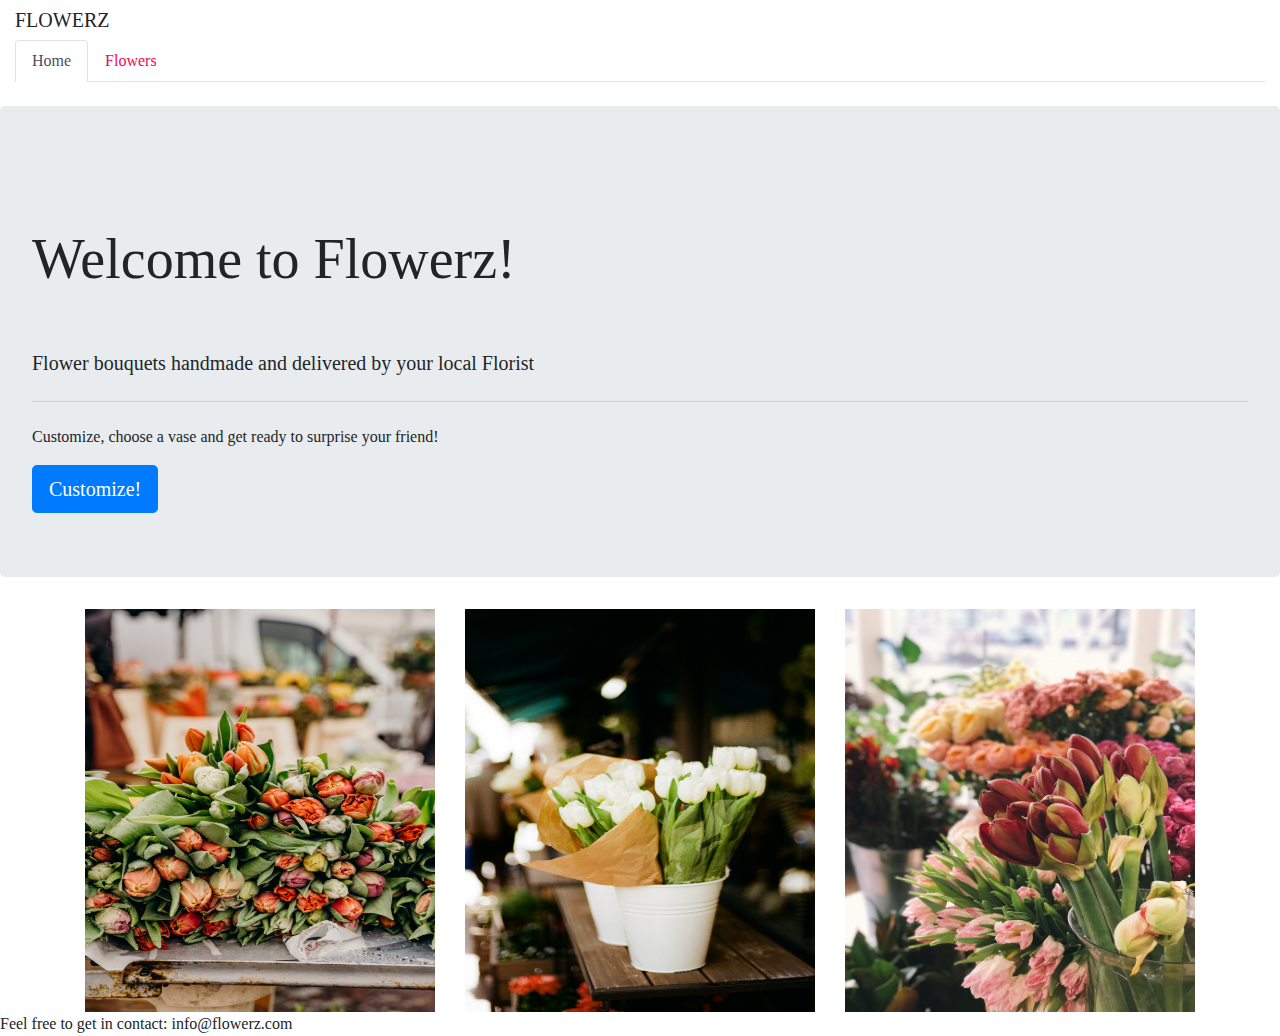
<file: index.html>
<!doctype html>
<html lang="en">
  <head>
    <!-- Required meta tags -->
    <meta charset="utf-8">
    <meta name="viewport" content="width=device-width, initial-scale=1, shrink-to-fit=no">

    <!-- Bootstrap CSS -->
    <link rel="stylesheet" href="css/bootstrap.min.css">
<link href="css/style.css" rel="stylesheet" type="text/css">
	  <title> Flowers|Flowerz</title>
  </head>
  <body>
		<header>
		<div class="container-fluid">
    			<span class="navbar-brand mb-0 h1">FLOWERZ</span>
			<ul class="nav nav-tabs">
  			<li class="nav-item">
   			 <a class="nav-link active" aria-current="page" href="index.html">Home</a>
  			</li>
  			<li class="nav-item">
    			<a class="nav-link" href="203287.html">Flowers</a>
  			</li>
			</ul>
		</div>
		</header><br>
		<main>
		<div class="jumbotron">
  		<h1 class="display-4">Welcome to Flowerz!</h1>
 		 <p class="lead">Flower bouquets handmade and delivered by your local Florist</p>
  		<hr class="my-4">
  		<p>Customize, choose a vase and get ready to surprise your friend!</p>
  		<a class="btn btn-primary btn-lg" href="index.html" role="button"> Customize! </a>
		</div>
			<div class="container">
			<div class="row">
			<div class="col-md-6 col-lg-4">
				<img src="images./image_one.jpg" alt="flowers" width="280" height="403" style= "width:100%">
			</div>
			<div class="col-md-6 col-lg-4">
				<img src="images./image_two.jpg" alt="flowers" width="270" height="403" style= "width: 100%">
			</div>
			<div class="col-md-6 col-lg-4">
				<img src="images./image_three.jpg" alt="flowers" width="300" height="403" style="width: 100%">
			</div>
			</div>
			</div>
		</main>
	 <footer> Feel free to get in contact: info@flowerz.com </footer>



    <!-- Optional JavaScript; choose one of the two! -->

    <!-- Option 1: jQuery and Bootstrap Bundle (includes Popper) -->
    <script src="js/jquery-3.6.0.slim.min.js"></script>
    <script src="js/bootstrap.bundle.min.js"></script>
	</body>
	 
</html>
</file>
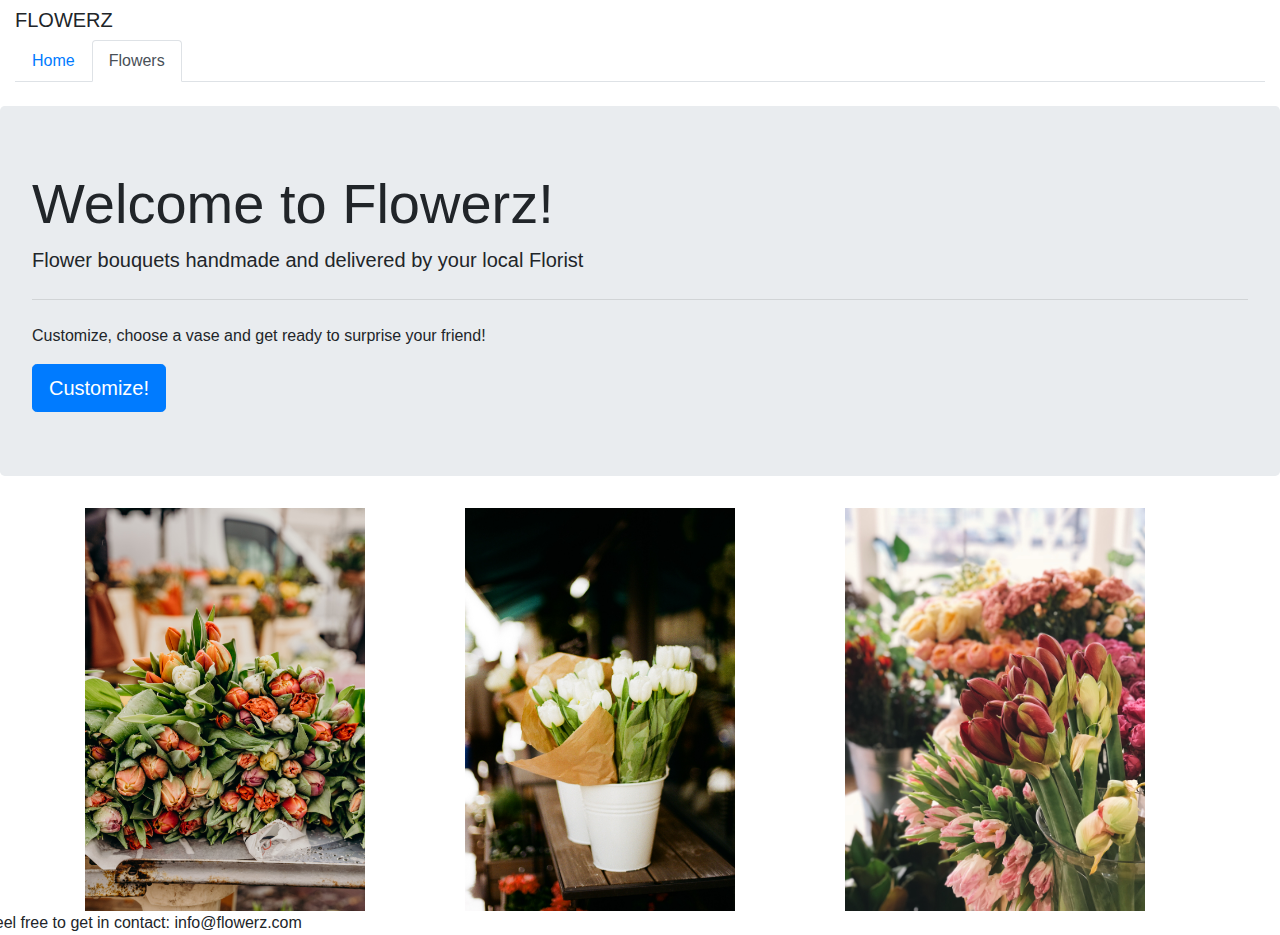
<file: 203287.html>
<!doctype html>
<html lang="en">
  <head>
    <!-- Required meta tags -->
    <meta charset="utf-8">
    <meta name="viewport" content="width=device-width, initial-scale=1, shrink-to-fit=no">
<title> Flowers|Flowerz</title>
    <!-- Bootstrap CSS -->
    <link rel="stylesheet" href="css/bootstrap.min.css" type="text/css">
  </head>
  <body>
		<header>
		<div class="container-fluid">
    			<span class="navbar-brand mb-0 h1">FLOWERZ</span>
			<ul class="nav nav-tabs">
  			<li class="nav-item">
   			 <a class="nav-link" aria-current="page" href="index.html">Home</a>
  			</li>
  			<li class="nav-item">
    			<a class="nav-link active" href="203287.html">Flowers</a>
  			</li>
			</ul>
		</div>
		</header><br>
		<main>
		<div class="jumbotron">
  		<h1 class="display-4">Welcome to Flowerz!</h1>
 		 <p class="lead">Flower bouquets handmade and delivered by your local Florist</p>
  		<hr class="my-4">
  		<p>Customize, choose a vase and get ready to surprise your friend!</p>
  		<a class="btn btn-primary btn-lg" href="https://tinamoolenaar.github.io/finalcheck/" role="button"> Customize! </a>
		</div>
			<div class="container">
			<div class="row">
			<div class="col-md-6 col-lg-4">
				<img src=
					 "images./image_one.jpg" alt="flowers" width="280" height="403">
			</div>
			<div class="col-md-6 col-lg-4">
				<img src="images./image_two.jpg" alt="flowers" width="270" height="403">
			</div>
			<div class="col-md-6 col-lg-4">
				<img src=
					 "images./image_three.jpg" alt="flowers" width="300" height="403">
			</div>
			</div>
			</div>
		</main>
	  <div class="row">
	 <footer> Feel free to get in contact: info@flowerz.com </footer>
	</div>


    <!-- Optional JavaScript; choose one of the two! -->

    <!-- Option 1: jQuery and Bootstrap Bundle (includes Popper) -->
    <script src="js/jquery-3.6.0.slim.min.js"> </script>
	<script src="js/bootstrap.bundle.min.js"> </script> </body> 
</html>
</file>
<file: css/style.css>
@charset "UTF-8";
body { font-family: Courgette; background-color: #ffffff; }
h1 { font-size: 20px; margin: 1em 0;}
p {line-height: 1.4;}
a { color: #F20953;}
	
.col-md-6 img {
   float: right ;
  width: 33.33%;
  padding: 1000 px;
}image.height {
    height: 40px;
    width: 60px;
}
</file>
